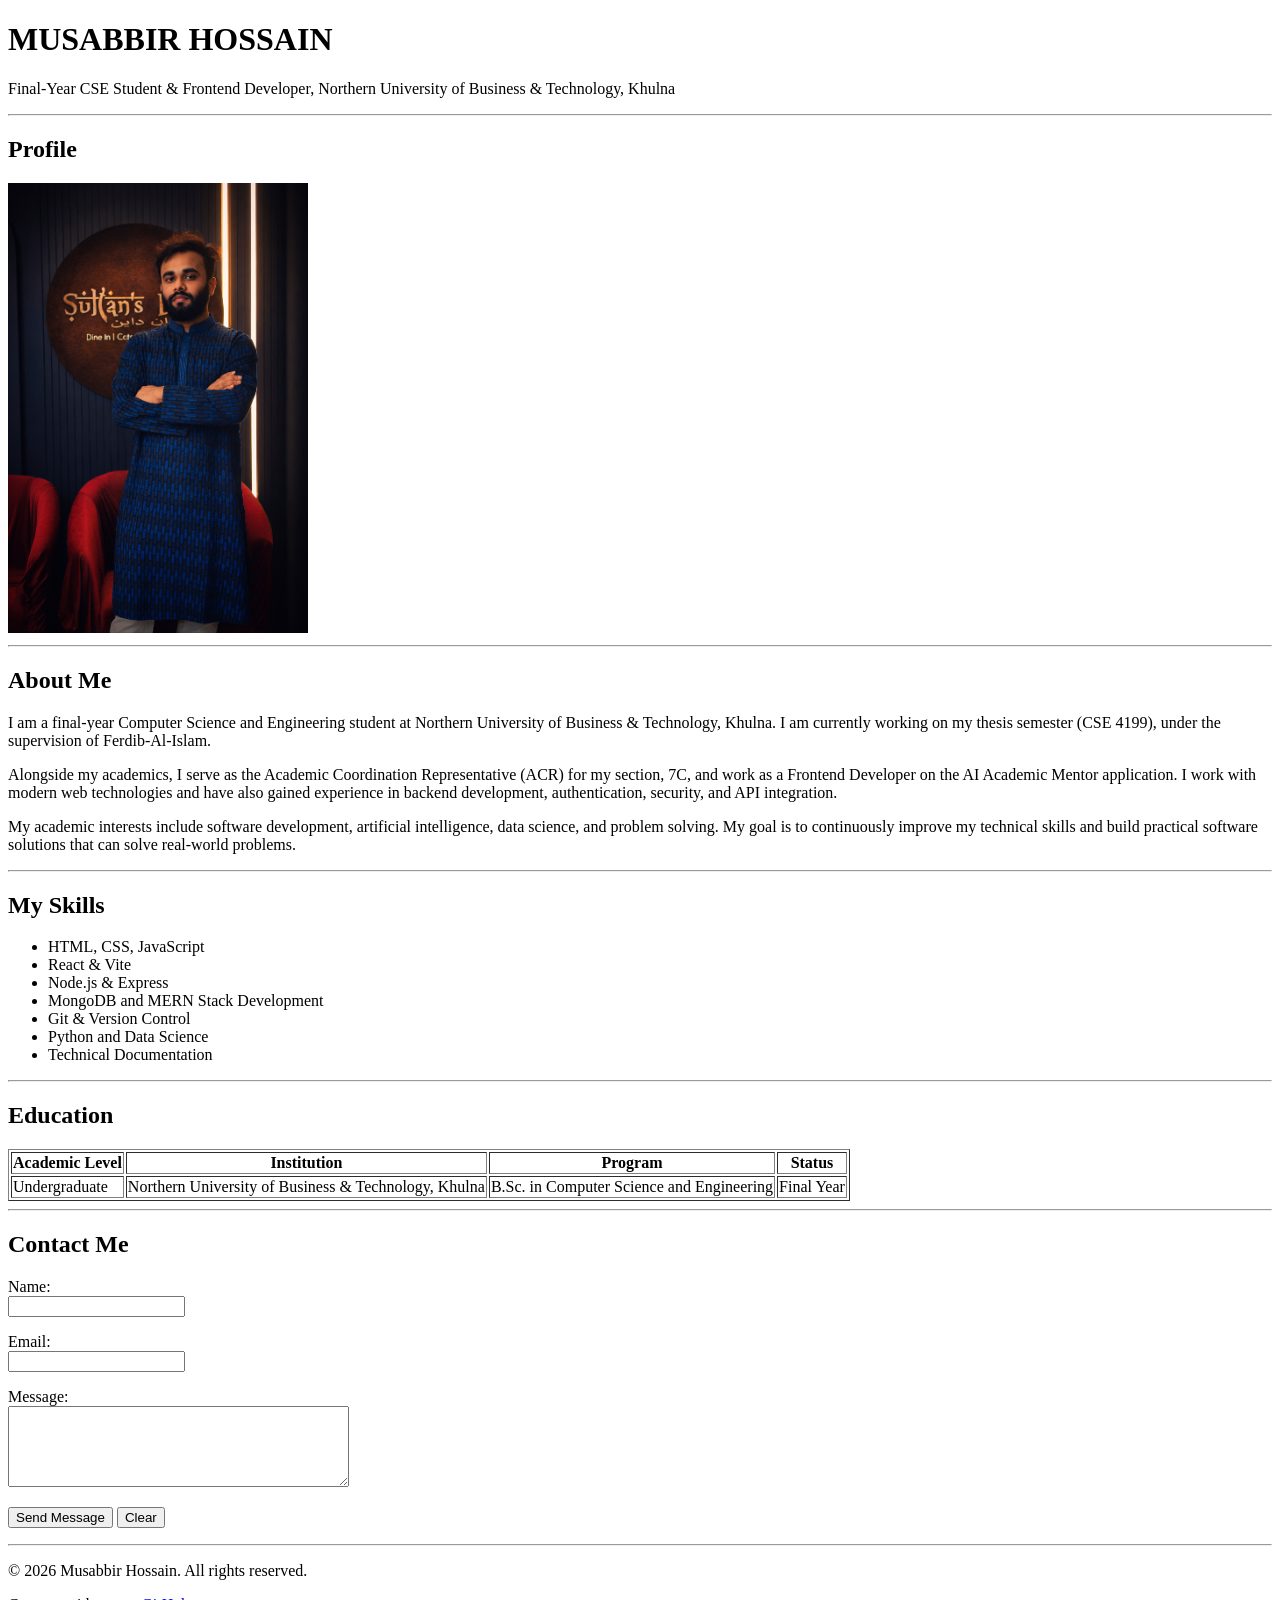
<file: day-01-profile/index.html>
<!DOCTYPE html>
<html lang="en">

<head>
    <meta charset="UTF-8">
    <meta name="viewport" content="width=device-width, initial-scale=1.0">
    <title>MUSABBIR HOSSAIN  - Personal Profile</title>
</head>

<body>

    <!-- Header -->
    <header>
        <h1>MUSABBIR HOSSAIN </h1>
        <p>
            Final-Year CSE Student &amp; Frontend Developer,
            Northern University of Business &amp; Technology, Khulna
        </p>
    </header>

    <hr>

        <!-- Profile Photo -->
        <section>
            <h2>Profile</h2>

            <img
                src="images/photo.jpeg"
                alt="Portrait photo of Musabbir Hossain"
                width="300"
            >
        </section>

        <hr>

        <!-- About Section -->
        <section id="about">
            <h2>About Me</h2>

            <p>
                I am a final-year Computer Science and Engineering student at
                Northern University of Business &amp; Technology, Khulna.
                I am currently working on my thesis semester (CSE 4199),
                under the supervision of Ferdib-Al-Islam.
            </p>

            <p>
                Alongside my academics, I serve as the Academic Coordination
                Representative (ACR) for my section, 7C, and work as a
                Frontend Developer on the AI Academic Mentor application.
                I work with modern web technologies and have also gained
                experience in backend development, authentication, security,
                and API integration.
            </p>

            <p>
                My academic interests include software development, artificial
                intelligence, data science, and problem solving. My goal is to
                continuously improve my technical skills and build practical
                software solutions that can solve real-world problems.
            </p>
        </section>

        <hr>

        <!-- Skills Section -->
        <section id="skills">
            <h2>My Skills</h2>

            <ul>
                <li>HTML, CSS, JavaScript</li>
                <li>React &amp; Vite</li>
                <li>Node.js &amp; Express</li>
                <li>MongoDB and MERN Stack Development</li>
                <li>Git &amp; Version Control</li>
                <li>Python and Data Science</li>
                <li>Technical Documentation</li>
            </ul>
        </section>

        <hr>

        <!-- Education Section -->
        <section id="education">
            <h2>Education</h2>

            <table border="1">
                <thead>
                    <tr>
                        <th>Academic Level</th>
                        <th>Institution</th>
                        <th>Program</th>
                        <th>Status</th>
                    </tr>
                </thead>

                <tbody>
                    <tr>
                        <td>Undergraduate</td>
                        <td>
                            Northern University of Business &amp; Technology,
                            Khulna
                        </td>
                        <td>
                            B.Sc. in Computer Science and Engineering
                        </td>
                        <td>
                            Final Year
                        </td>
                    </tr>
                </tbody>
            </table>
        </section>

        <hr>

        <!-- Contact Form -->
        <section id="contact">
            <h2>Contact Me</h2>

            <form action="#" method="post">

                <p>
                    <label for="name">Name:</label><br>
                    <input
                        type="text"
                        id="name"
                        name="name"
                        required
                    >
                </p>

                <p>
                    <label for="email">Email:</label><br>
                    <input
                        type="email"
                        id="email"
                        name="email"
                        required
                    >
                </p>

                <p>
                    <label for="message">Message:</label><br>
                    <textarea
                        id="message"
                        name="message"
                        rows="5"
                        cols="40"
                        required
                    ></textarea>
                </p>

                <p>
                    <input type="submit" value="Send Message">
                    <input type="reset" value="Clear">
                </p>

            </form>
        </section>
    <hr>

    <!-- Footer -->
    <footer>
        <p>
            &copy; 2026 Musabbir Hossain. All rights reserved.
        </p>

        <p>
            Connect with me on
            <a
                href="https://github.com/Musabbir-Hossain/APPSTICK-FIELDWORK-React-"
                target="_blank"
            >
                GitHub
            </a>
        </p>
    </footer>

</body>

</html>
</file>
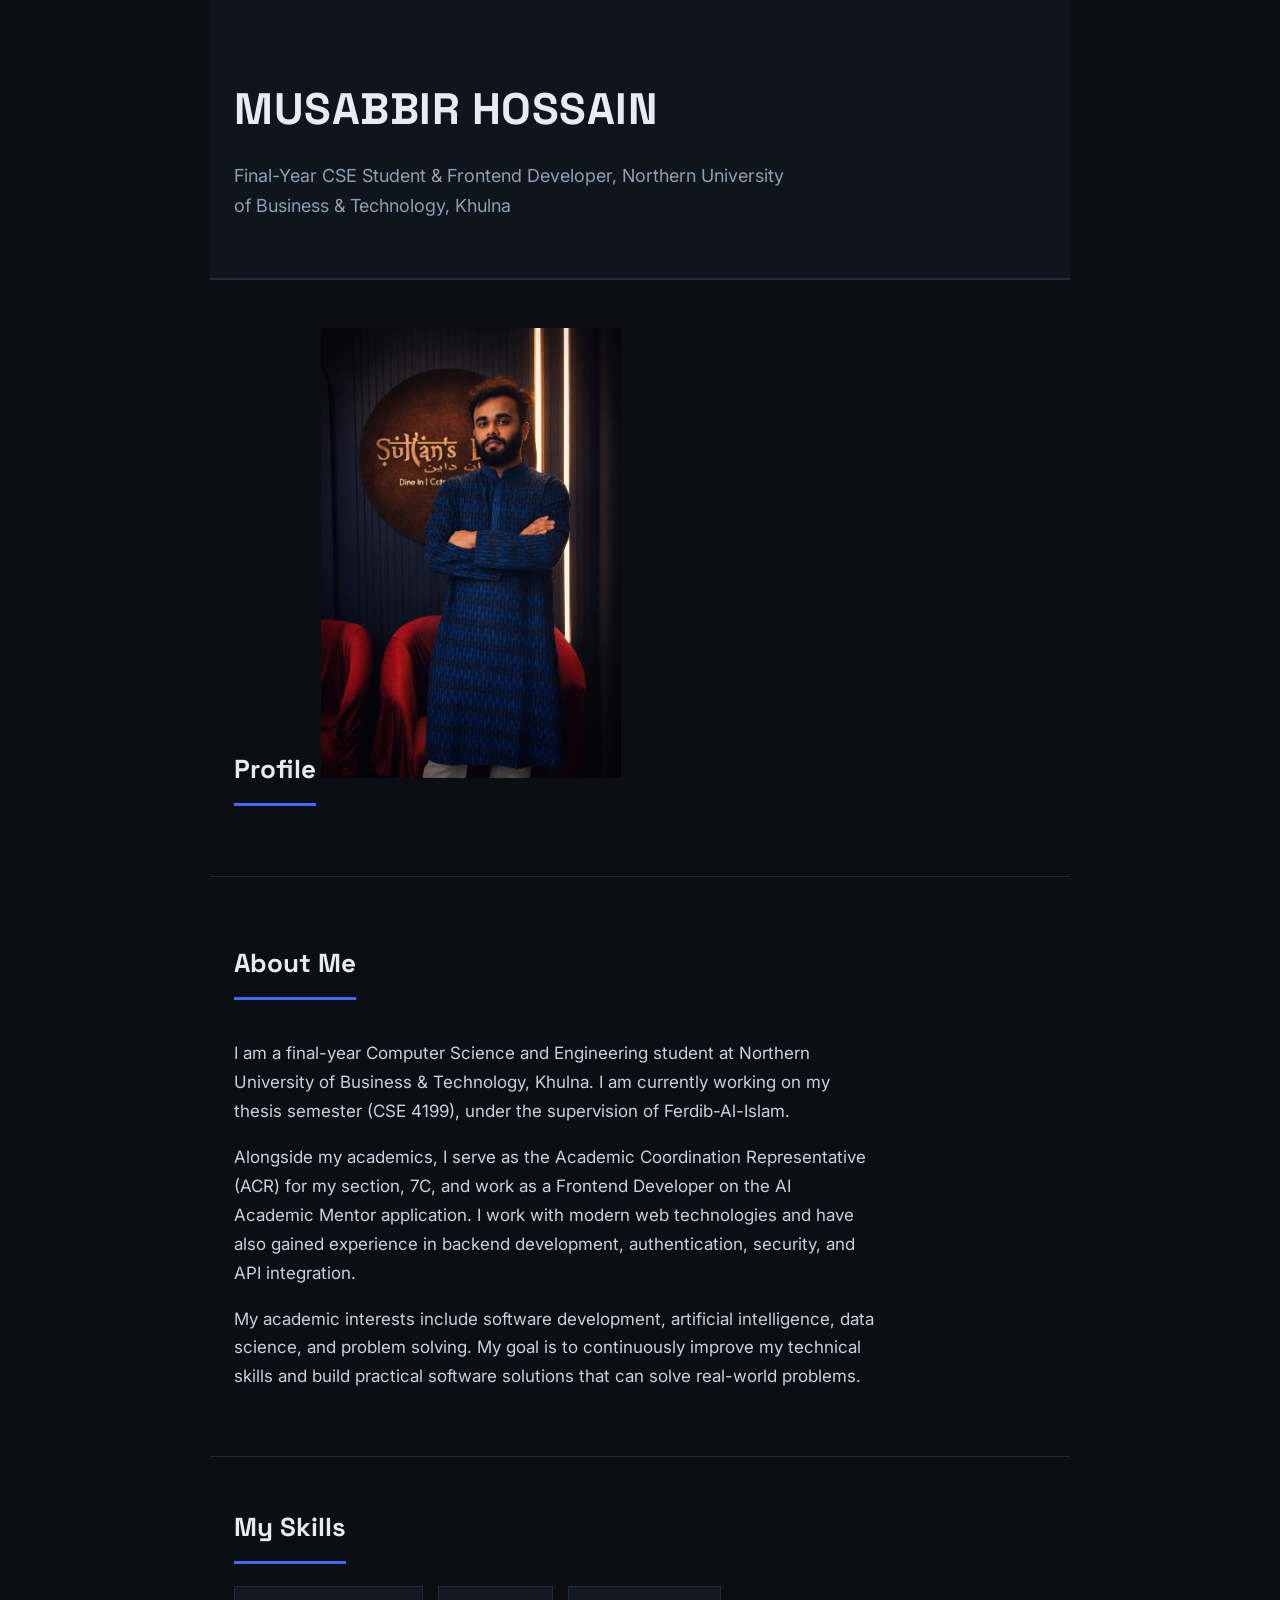
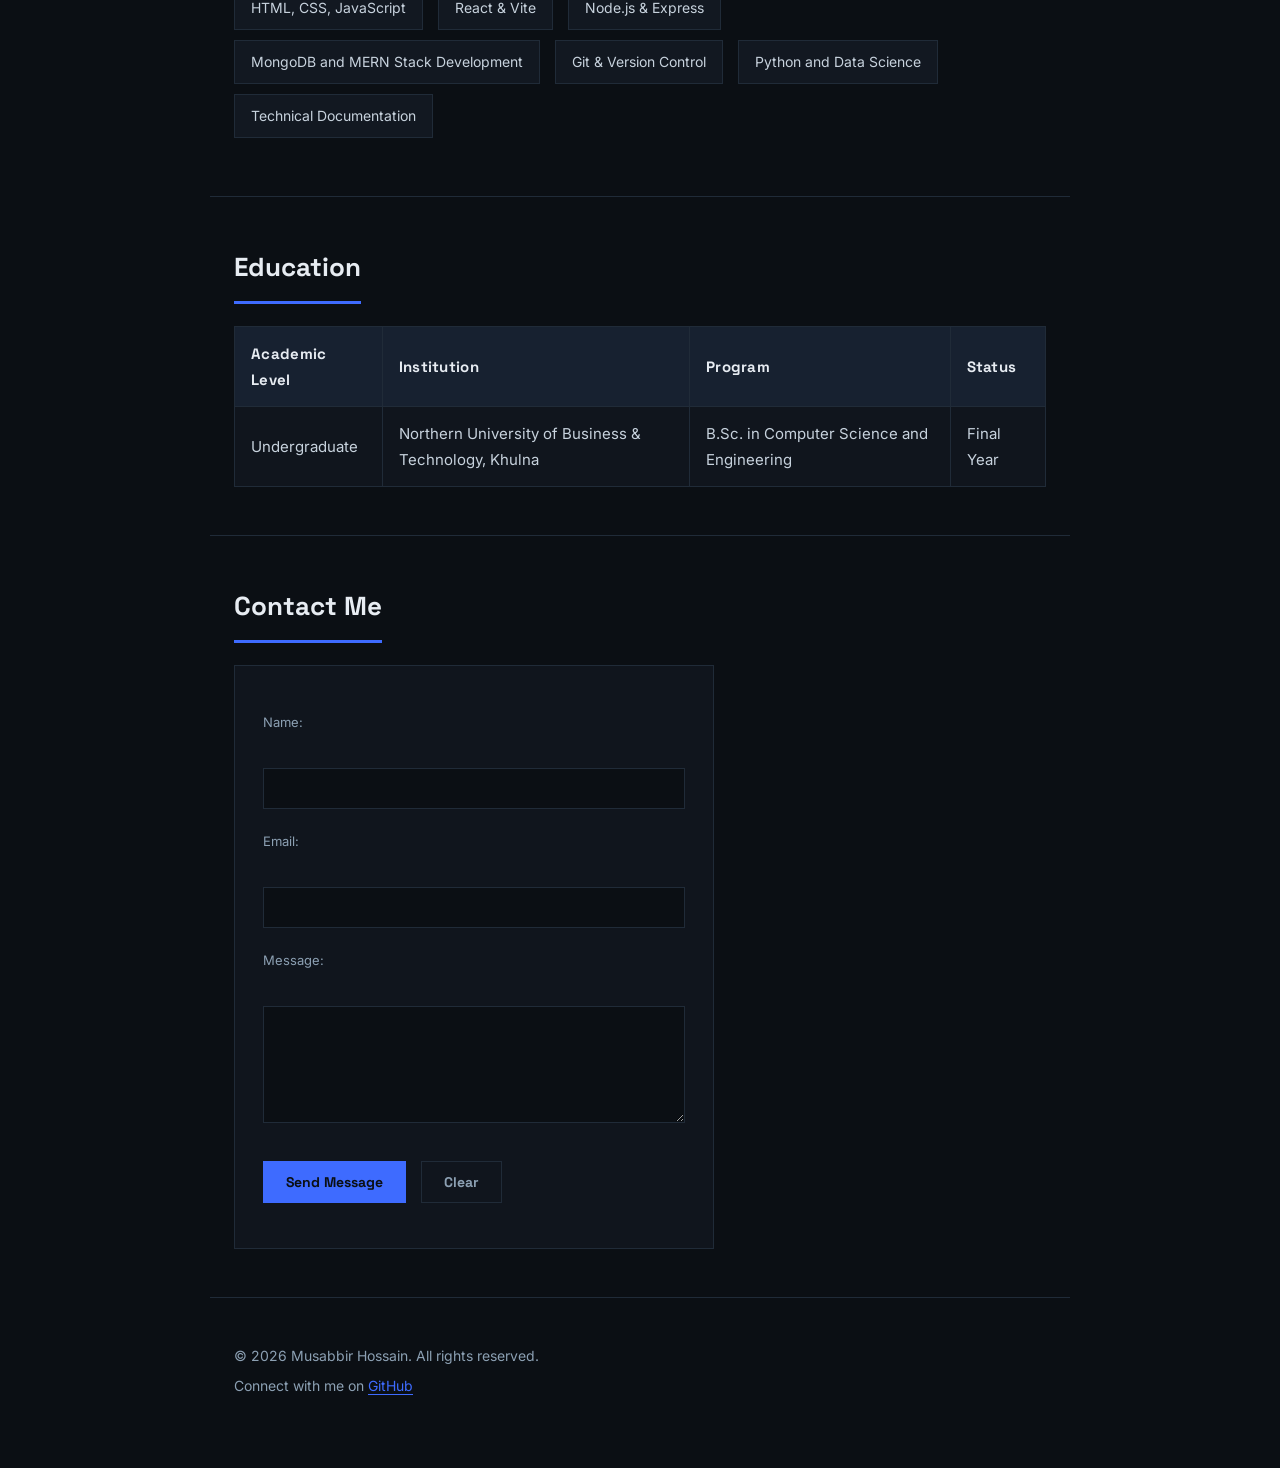
<file: day-02-profile/index.html>
<!DOCTYPE html>
<html lang="en">

<head>
    <meta charset="UTF-8">
    <meta name="viewport" content="width=device-width, initial-scale=1.0">
    <title>MUSABBIR HOSSAIN  - Personal Profile</title>
    <link rel="stylesheet" href="style.css">
</head>

<body>

    <!-- Header -->
    <header>
        <h1>MUSABBIR HOSSAIN </h1>
        <p>
            Final-Year CSE Student &amp; Frontend Developer,
            Northern University of Business &amp; Technology, Khulna
        </p>
    </header>

    <hr>

        <!-- Profile Photo -->
        <section>
            <h2>Profile</h2>

            <img
                src="images/photo.jpeg"
                alt="Portrait photo of Musabbir Hossain"
                width="300"
            >
        </section>

        <hr>

        <!-- About Section -->
        <section id="about">
            <h2>About Me</h2>

            <p>
                I am a final-year Computer Science and Engineering student at
                Northern University of Business &amp; Technology, Khulna.
                I am currently working on my thesis semester (CSE 4199),
                under the supervision of Ferdib-Al-Islam.
            </p>

            <p>
                Alongside my academics, I serve as the Academic Coordination
                Representative (ACR) for my section, 7C, and work as a
                Frontend Developer on the AI Academic Mentor application.
                I work with modern web technologies and have also gained
                experience in backend development, authentication, security,
                and API integration.
            </p>

            <p>
                My academic interests include software development, artificial
                intelligence, data science, and problem solving. My goal is to
                continuously improve my technical skills and build practical
                software solutions that can solve real-world problems.
            </p>
        </section>

        <hr>

        <!-- Skills Section -->
        <section id="skills">
            <h2>My Skills</h2>

            <ul>
                <li>HTML, CSS, JavaScript</li>
                <li>React &amp; Vite</li>
                <li>Node.js &amp; Express</li>
                <li>MongoDB and MERN Stack Development</li>
                <li>Git &amp; Version Control</li>
                <li>Python and Data Science</li>
                <li>Technical Documentation</li>
            </ul>
        </section>

        <hr>

        <!-- Education Section -->
        <section id="education">
            <h2>Education</h2>

            <table border="1">
                <thead>
                    <tr>
                        <th>Academic Level</th>
                        <th>Institution</th>
                        <th>Program</th>
                        <th>Status</th>
                    </tr>
                </thead>

                <tbody>
                    <tr>
                        <td>Undergraduate</td>
                        <td>
                            Northern University of Business &amp; Technology,
                            Khulna
                        </td>
                        <td>
                            B.Sc. in Computer Science and Engineering
                        </td>
                        <td>
                            Final Year
                        </td>
                    </tr>
                </tbody>
            </table>
        </section>

        <hr>

        <!-- Contact Form -->
        <section id="contact">
            <h2>Contact Me</h2>

            <form action="#" method="post">

                <p>
                    <label for="name">Name:</label><br>
                    <input
                        type="text"
                        id="name"
                        name="name"
                        required
                    >
                </p>

                <p>
                    <label for="email">Email:</label><br>
                    <input
                        type="email"
                        id="email"
                        name="email"
                        required
                    >
                </p>

                <p>
                    <label for="message">Message:</label><br>
                    <textarea
                        id="message"
                        name="message"
                        rows="5"
                        cols="40"
                        required
                    ></textarea>
                </p>

                <p>
                    <input type="submit" value="Send Message">
                    <input type="reset" value="Clear">
                </p>

            </form>
        </section>
    <hr>

    <!-- Footer -->
    <footer>
        <p>
            &copy; 2026 Musabbir Hossain. All rights reserved.
        </p>

        <p>
            Connect with me on
            <a
                href="https://github.com/Musabbir-Hossain/APPSTICK-FIELDWORK-React-"
                target="_blank"
            >
                GitHub
            </a>
        </p>
    </footer>

</body>

</html>
</file>
<file: day-02-profile/style.css>
@import url('https://fonts.googleapis.com/css2?family=Space+Grotesk:wght@500;700&family=Inter:wght@400;500&display=swap');


* {
    box-sizing: border-box;
}

/* ---- CSS Backgrounds + CSS Text + CSS Fonts ---- */
body {
    background-color: #0B0F14;
    color: #E7ECF2;
    font-family: 'Inter', Arial, sans-serif;
    font-size: 17px;
    margin: 0;
    padding: 0;
    line-height: 1.7;
}

/* =========================
   HEADER
   ========================= */
header {
    background-color: #10151D;
    background-image: linear-gradient(#10151D, #10151D); /* fallback-safe, still a background-image declaration within Backgrounds chapter */
    border-bottom: 1px solid #202B38;
    padding: 72px 24px 56px 24px;
    text-align: left;
}

header h1 {
    font-family: 'Space Grotesk', Arial, sans-serif;
    font-size: 44px;
    font-style: normal;
    font-weight: 700;
    color: #E7ECF2;
    letter-spacing: 0.5px;
    margin: 0 0 14px 0;
    max-width: 760px;
}

header p {
    font-family: 'Inter', Arial, sans-serif;
    color: #8CA0B3;
    font-size: 18px;
    max-width: 560px;
    margin: 0;
}

/* ---- CSS Max-width: keep every section readable on wide screens ---- */
header,
section,
footer {
    max-width: 860px;
    margin-left: auto;
    margin-right: auto;
}

/* ---- CSS Borders (Rounded Borders sub-chapter is in-bounds) ---- */
hr {
    border: none;
    height: 1px;
    background-color: #202B38;
    max-width: 860px;
    margin: 0 auto;
}

/* =========================
   SECTIONS — shared rhythm
   ========================= */
section {
    padding: 48px 24px;
    /* CSS Overflow: guard against a long word or code snippet blowing
       the panel out */
    overflow: hidden;
}

section h2 {
    font-family: 'Space Grotesk', Arial, sans-serif;
    font-size: 26px;
    color: #E7ECF2;
    margin: 0 0 22px 0;
    padding-bottom: 12px;
    border-bottom: 3px solid #3E6BFF;
    display: inline-block; /* CSS Inline-block: border only hugs the text, not the full row */
    max-width: 100%;
}

section p {
    color: #C7D2DD;
    max-width: 640px;
}

/* =========================
   PROFILE PHOTO — the signature element
   Position + Z-index + Outline chapters doing real work, not a
   plain <img> with a border slapped on it.
   ========================= */
#about {
    position: relative;
    padding-top: 64px;
}

#about img {
    display: block;
    width: 220px;
    height: 280px;
    /* CSS Height/Width + Min/Max: hard box, object-position not in
       scope so we crop via background alternative is unnecessary —
       width/height alone is enough for the brief's chapter range */
    border: 3px solid #3E6BFF;
    outline: 1px solid #C79A3D;
    outline-offset: 6px;
    position: relative;
    z-index: 2;
    float: left; /* CSS Float: text wraps the portrait like an editorial bio */
    margin: 4px 28px 20px 0;
}

/* ---- brass corner tag, offset behind the photo — Position Offsets
   + Z-index doing the framing, not decoration for its own sake ---- */
#about::before {
    content: none; /* pseudo-elements are out of scope for this chapter
                       range, so the tag below is a real element instead */
}

.photo-tag {
    position: absolute;
    top: 40px;
    left: 176px;
    background-color: #C79A3D;
    color: #0B0F14;
    font-family: 'Space Grotesk', Arial, sans-serif;
    font-size: 12px;
    font-weight: 700;
    text-transform: none;
    padding: 6px 10px;
    z-index: 3;
}

#about p {
    overflow: hidden; /* clears the float so paragraphs don't hug the image edge oddly */
    clear: left;      /* add this line */
    text-align: left; /* explicit, not just relying on default */
}

/* =========================
   SKILLS — inline-block chip list
   The chapter's actual subject matter used for its actual purpose:
   a wrapping row of same-height chips, no flexbox required.
   ========================= */
#skills ul {
    list-style: none;
    margin: 0;
    padding: 0;
}

#skills li {
    display: inline-block; /* CSS Inline-block */
    background-color: #121821;
    border: 1px solid #202B38;
    color: #C7D2DD;
    font-family: 'Inter', Arial, sans-serif;
    font-size: 14px;
    padding: 9px 16px;
    margin: 0 10px 10px 0;
}

/* =========================
   EDUCATION TABLE
   ========================= */
#education table {
    width: 100%;
    max-width: 640px;
    border-collapse: collapse;
    background-color: #10151D;
}

#education caption {
    text-align: left;
}

#education th,
#education td {
    border: 1px solid #202B38;
    padding: 14px 16px;
    text-align: left;
    color: #C7D2DD;
    font-size: 15px;
}

#education thead th {
    background-color: #172130;
    color: #E7ECF2;
    font-family: 'Space Grotesk', Arial, sans-serif;
    font-weight: 700;
    letter-spacing: 0.3px;
}

/* =========================
   CONTACT FORM
   ========================= */
#contact form {
    max-width: 480px;
    background-color: #10151D;
    border: 1px solid #202B38;
    padding: 28px;
}

#contact label {
    display: block;
    color: #8CA0B3;
    font-size: 13px;
    margin-bottom: 6px;
}

#contact input[type="text"],
#contact input[type="email"],
#contact textarea {
    width: 100%;
    background-color: #0B0F14;
    color: #E7ECF2;
    border: 1px solid #202B38;
    outline: none;
    padding: 10px 12px;
    font-family: 'Inter', Arial, sans-serif;
    font-size: 15px;
    margin-bottom: 4px;
}

#contact input[type="submit"],
#contact input[type="reset"] {
    display: inline-block;
    font-family: 'Space Grotesk', Arial, sans-serif;
    font-size: 14px;
    font-weight: 700;
    padding: 11px 22px;
    border: 1px solid transparent;
    margin-right: 10px;
    margin-top: 8px;
}

#contact input[type="submit"] {
    background-color: #3E6BFF;
    color: #0B0F14;
}

#contact input[type="reset"] {
    background-color: transparent;
    color: #8CA0B3;
    border: 1px solid #202B38;
}

/* =========================
   LINKS — the one place pseudo-classes are in-bounds
   (taught directly inside the CSS Links chapter)
   ========================= */
a:link {
    color: #3E6BFF;
    text-decoration: none;
    border-bottom: 1px solid #3E6BFF;
}

a:visited {
    color: #6E8CFF;
}

a:hover {
    color: #C79A3D;
    border-bottom: 1px solid #C79A3D;
}

a:active {
    color: #E7ECF2;
}

/* =========================
   FOOTER
   ========================= */
footer {
    padding: 40px 24px 64px 24px;
    color: #8CA0B3;
    font-size: 14px;
}

footer p {
    margin: 6px 0;
}

/* =========================
   RESPONSIVE — Max-width chapter's whole point: content never
   outgrows small viewports even without media queries doing the
   heavy lifting (media queries are out of this chapter range anyway)
   ========================= */
header h1 {
    max-width: 100%;
}

#about img {
    max-width: 45vw;
}

#education table {
    max-width: 100%;
    overflow: hidden;
}
</file>
